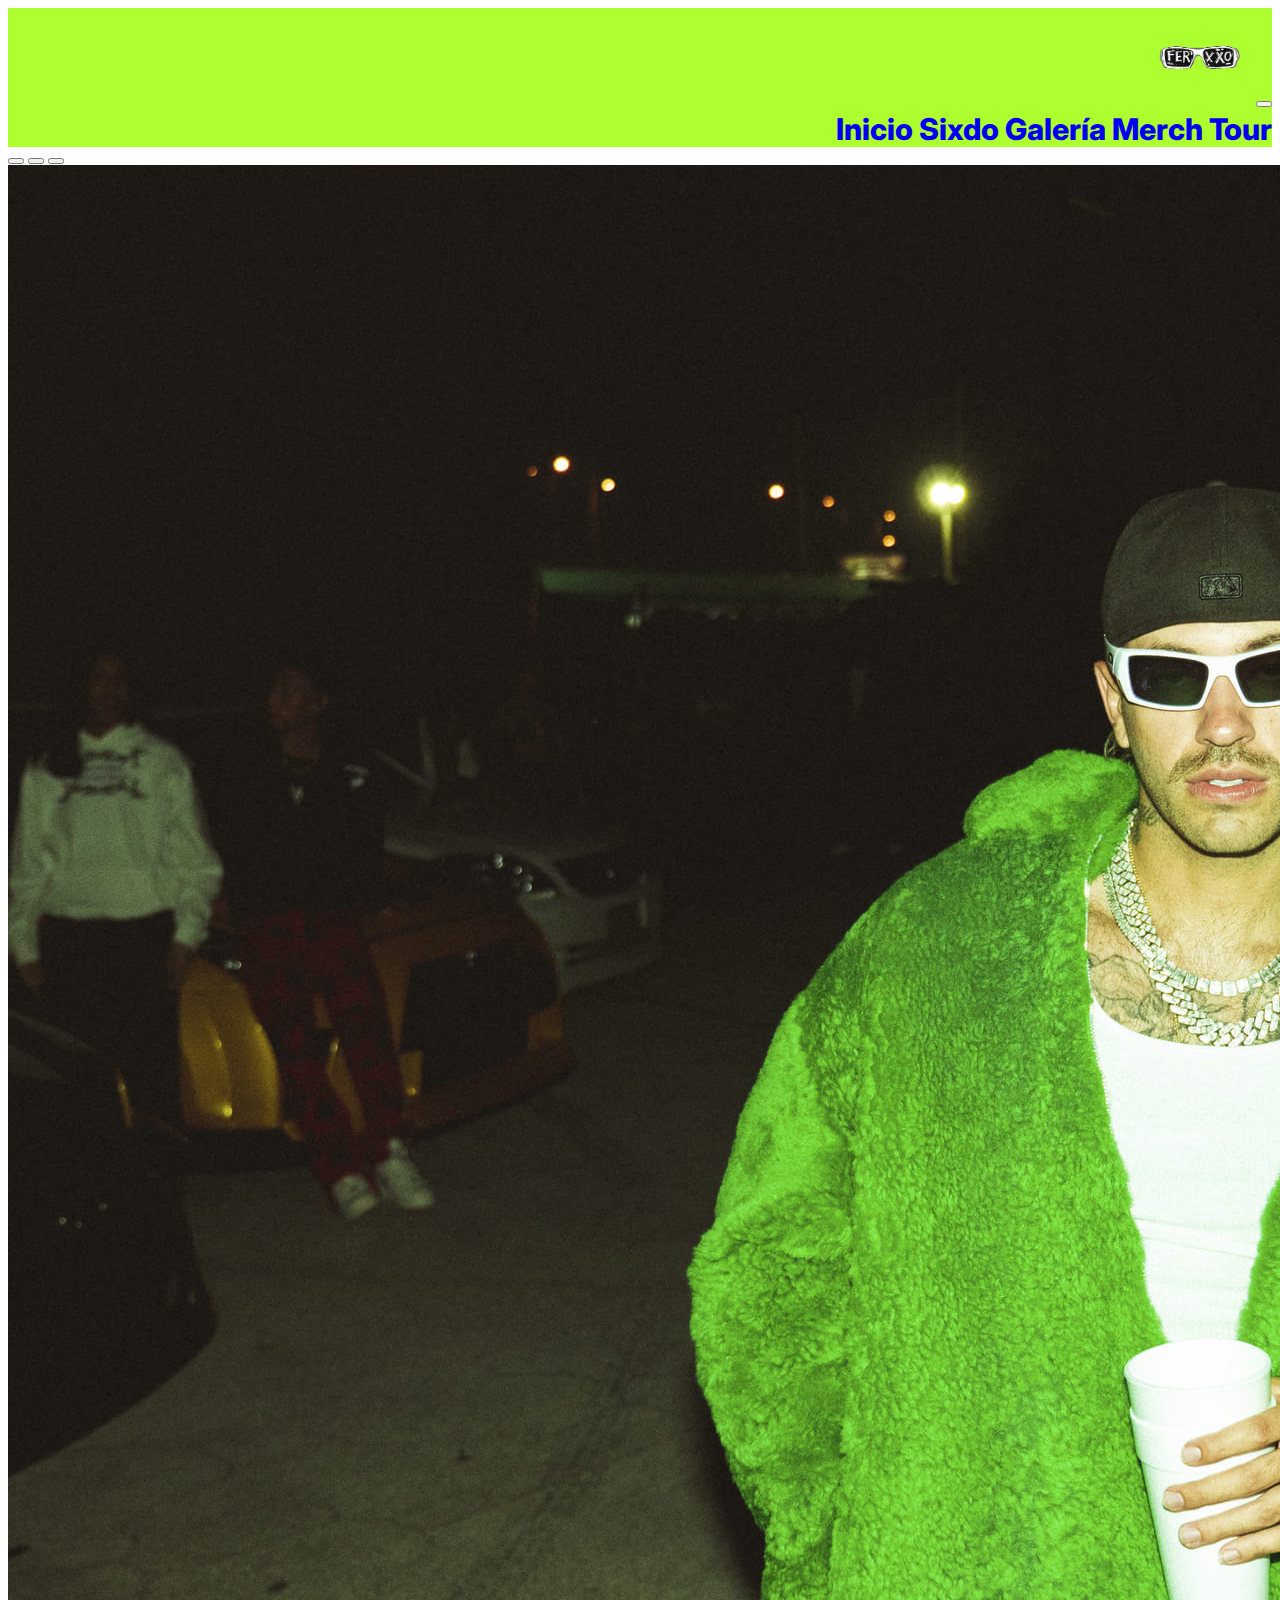
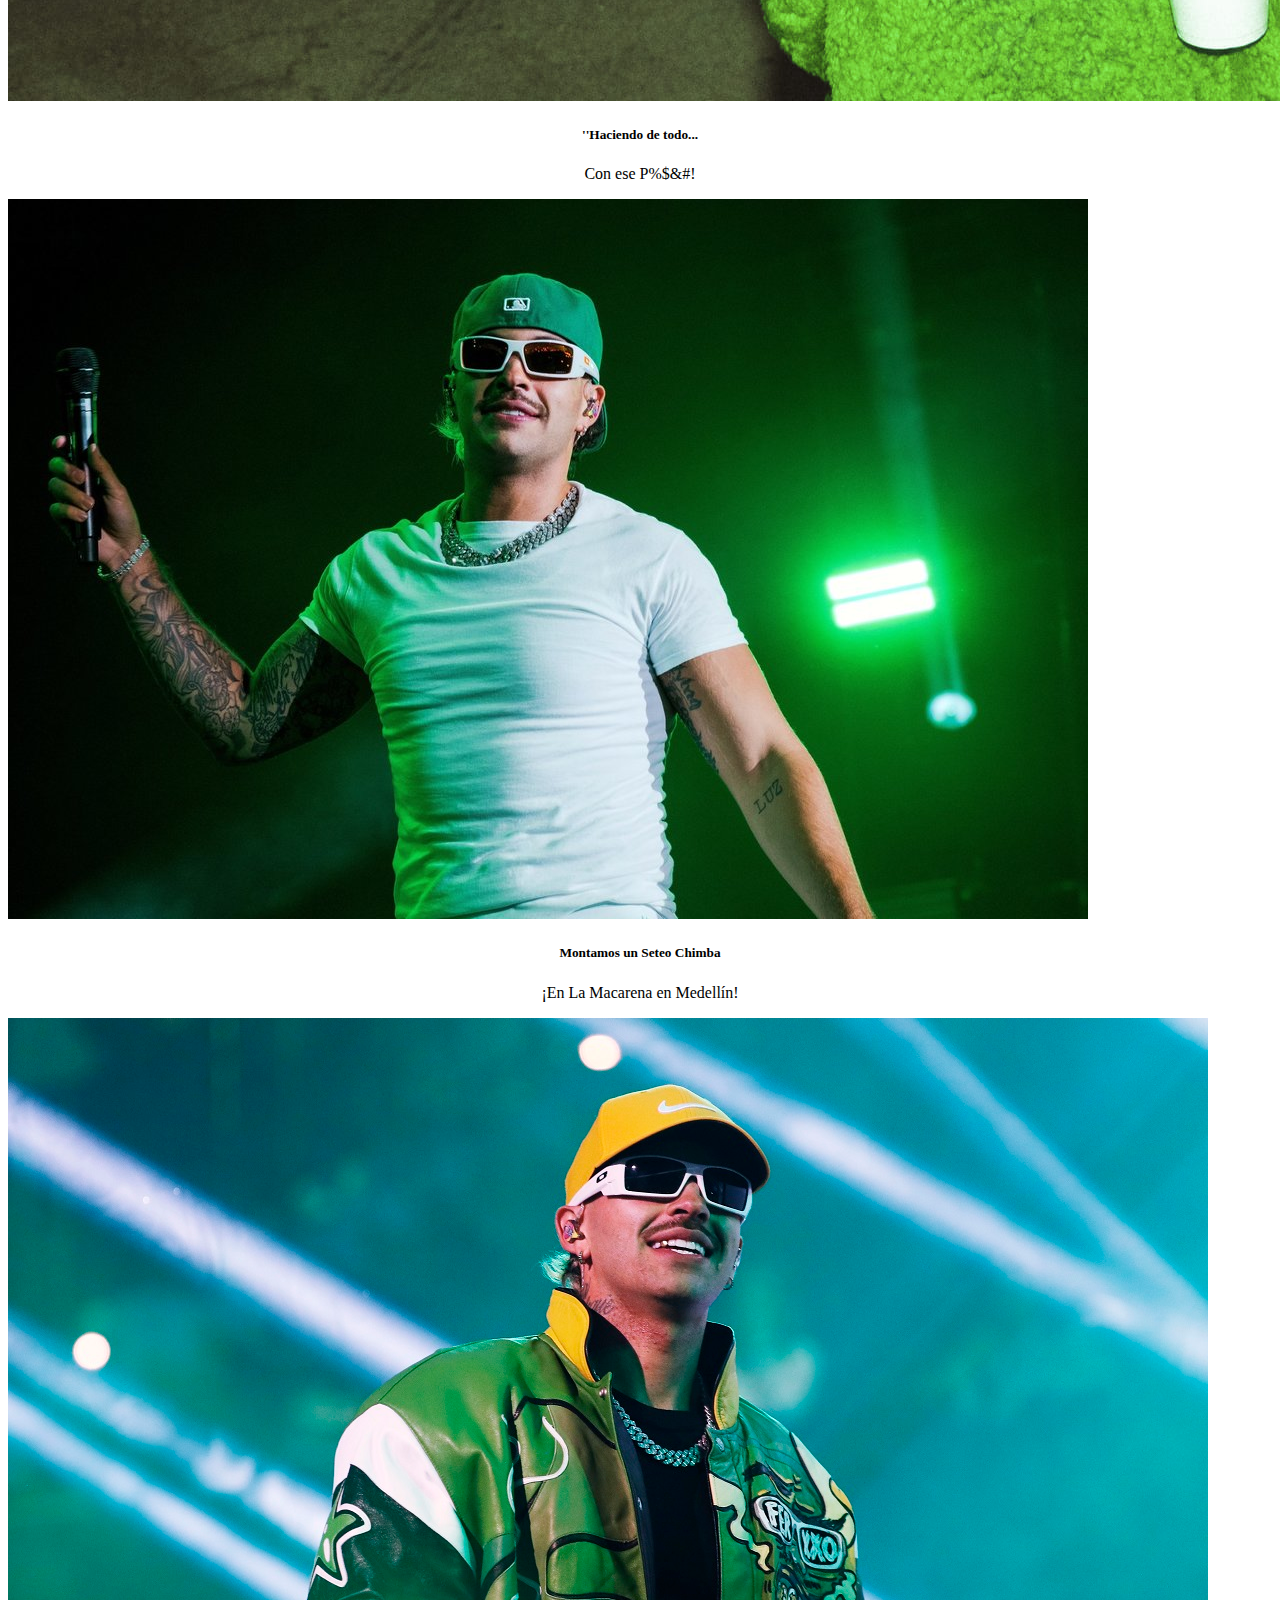
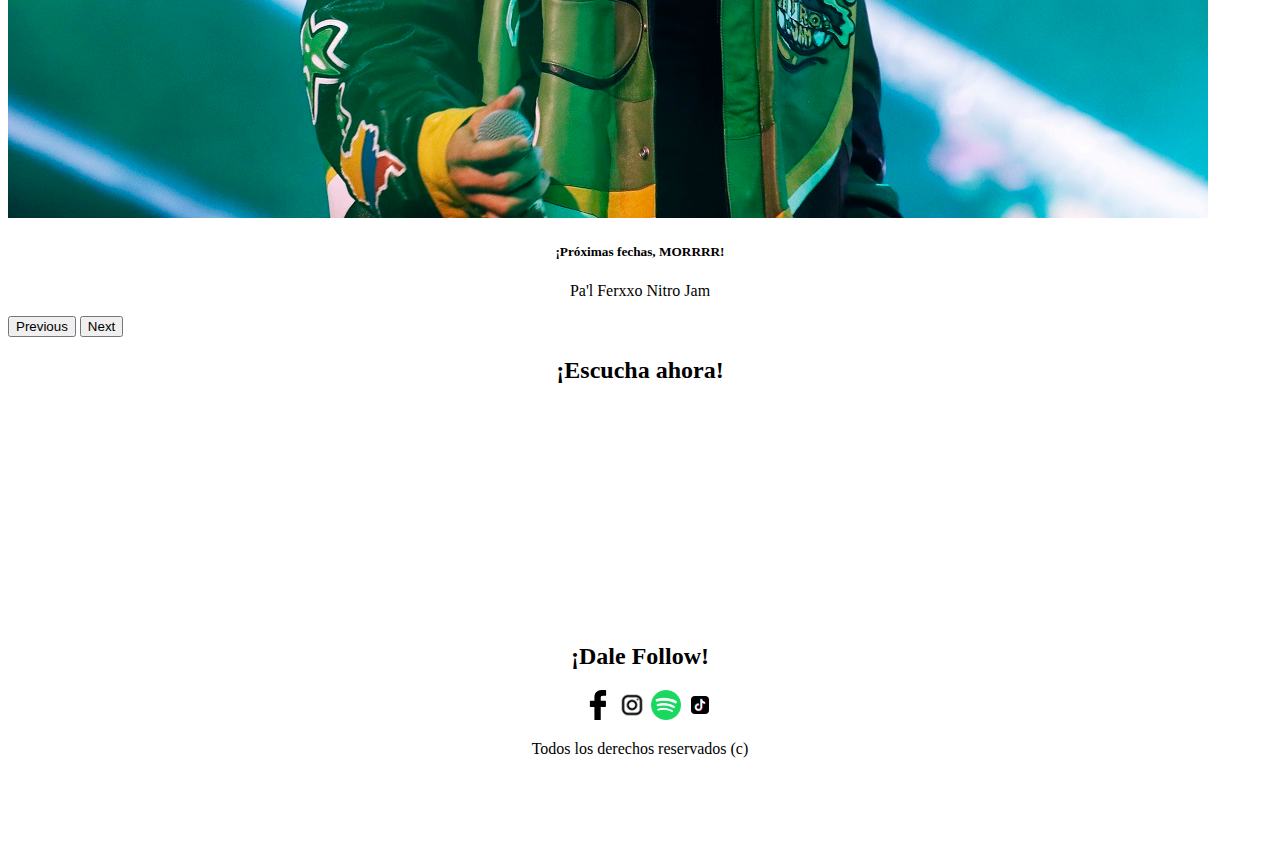
<file: index.html>
<!DOCTYPE html>
<html lang="en">
<head>
    <meta charset="UTF-8">
    <meta name="viewport" content="width=device-width, initial-scale=1.0">
    <link rel="stylesheet" href="css/styles.css">
    <link href="https://cdn.jsdelivr.net/npm/bootstrap@5.3.2/dist/css/bootstrap.min.css" rel="stylesheet" integrity="sha384-T3c6CoIi6uLrA9TneNEoa7RxnatzjcDSCmG1MXxSR1GAsXEV/Dwwykc2MPK8M2HN" crossorigin="anonymous">
    <link rel="shortcut icon" href="img/ferxxo-favicon.jpeg" type="image/x-icon">
<link href="https://fonts.googleapis.com/css2?family=Inter:wght@200;300;500;800&display=swap" rel="stylesheet">
    <title>El Ferxxo</title>
    
</head>
<body>
<header>


    <nav class="navbar navbar-expand-lg custom-font" ml-auto>
        <div class="container-fluid">
          <a class="navbar-brand" href="index.html">
            <img src="img/ferxxo-small.png" alt="logo" class="logo">
          </a>
          <button class="navbar-toggler" type="button" data-bs-toggle="collapse" data-bs-target="#navbarNavAltMarkup" aria-controls="navbarNavAltMarkup" aria-expanded="false" aria-label="Toggle navigation">
            <span class="navbar-toggler-icon"></span>
          </button>
          <div class="collapse navbar-collapse" id="navbarNavAltMarkup">
            <div class="navbar-nav">
              <a class="nav-link active" aria-current="page" href="index.html">Inicio</a>
              <a class="nav-link active" aria-current="page" href="pages/feliz-cumple.html">Sixdo</a>
              <a class="nav-link active" aria-current="page" href="pages/galeria.html">Galería</a>
              <a class="nav-link active" aria-current="page" href="pages/merch.html">Merch</a>
              <a class="nav-link active" aria-current="page" href="pages/tour.html">Tour</a>
            </div>
          </div>
        </div>
      </nav>
</header>  

<div>
    <div id="carouselExampleCaptions" class="carousel slide">
        <div class="carousel-indicators">
          <button type="button" data-bs-target="#carouselExampleCaptions" data-bs-slide-to="0" class="active" aria-current="true" aria-label="Slide 1"></button>
          <button type="button" data-bs-target="#carouselExampleCaptions" data-bs-slide-to="1" aria-label="Slide 2"></button>
          <button type="button" data-bs-target="#carouselExampleCaptions" data-bs-slide-to="2" aria-label="Slide 3"></button>
        </div>
        <div class="carousel-inner">
          <div class="carousel-item active">
            <img src="img/Ferxxo-fullhd.jpeg" class="d-block w-100" alt="carrusel1">
            <div class="carousel-caption d-none d-md-block">
              <h5>''Haciendo de todo...</h5>
              <p>Con ese P%$&#!</p>
            </div>
          </div>
          <div class="carousel-item">
            <img src="img/ferxxo3.jpeg" class="d-block w-100" alt="carrusel2">
            <div class="carousel-caption d-none d-md-block">
              <h5>Montamos un Seteo Chimba</h5>
              <p>¡En La Macarena en Medellín!</p>
            </div>
          </div>
          <div class="carousel-item">
            <img src="img/ferxxo5.jpeg" class="d-block w-100" alt="carrusel3">
            <div class="carousel-caption d-none d-md-block">
              <h5>¡Próximas fechas, MORRRR!</h5>
              <p>Pa'l Ferxxo Nitro Jam</p>
            </div>
          </div>
        </div>
        <button class="carousel-control-prev" type="button" data-bs-target="#carouselExampleCaptions" data-bs-slide="prev">
          <span class="carousel-control-prev-icon" aria-hidden="true"></span>
          <span class="visually-hidden">Previous</span>
        </button>
        <button class="carousel-control-next" type="button" data-bs-target="#carouselExampleCaptions" data-bs-slide="next">
          <span class="carousel-control-next-icon" aria-hidden="true"></span>
          <span class="visually-hidden">Next</span>
        </button>
      </div>
</div>


    <section>
        <h2>¡Escucha ahora!</h2>

        <iframe style="border-radius:12px" src="https://open.spotify.com/embed/artist/2LRoIwlKmHjgvigdNGBHNo?utm_source=generator&theme=0" width="100%" height="152" frameBorder="0" allowfullscreen="" allow="autoplay; clipboard-write; encrypted-media; fullscreen; picture-in-picture" loading="lazy"></iframe>
    </section>

    <footer>

        <section>
            <h2>¡Dale Follow!</h2>
            <div class="social">
                <div class="hijo">
            <a href="https://www.facebook.com/feidMDE" target="_blank" >
                <img src="img/fb-logo.svg" alt="fb-logo" class="fb-logo">
            </a>

            <a href="https://www.instagram.com/feid/" target="_blank" >
                <img src="img/ig-logo.png" alt="ig-logo" class="ig-logo">
            </a>

            <a href="https://open.spotify.com/artist/2LRoIwlKmHjgvigdNGBHNo" target="_blank">
                <img src="img/768px-Spotify.png" alt="spotify-logo" class="spotify-logo">
            </a>

            <a href="https://www.tiktok.com/@ferxxo444?lang=es" target="_blank" >
                <img src="img/tiktok-logo.webp" alt="tiktok-logo" class="tiktok-logo">
            </a>
                </div>
            </div>
        </section>
        <div class="derechos">
            <p>
                Todos los derechos reservados (c)
            </p>
        </div>
        
    </footer>

    <script src="https://cdn.jsdelivr.net/npm/bootstrap@5.3.2/dist/js/bootstrap.bundle.min.js" integrity="sha384-C6RzsynM9kWDrMNeT87bh95OGNyZPhcTNXj1NW7RuBCsyN/o0jlpcV8Qyq46cDfL" crossorigin="anonymous"></script>
</body>
</html>
</file>
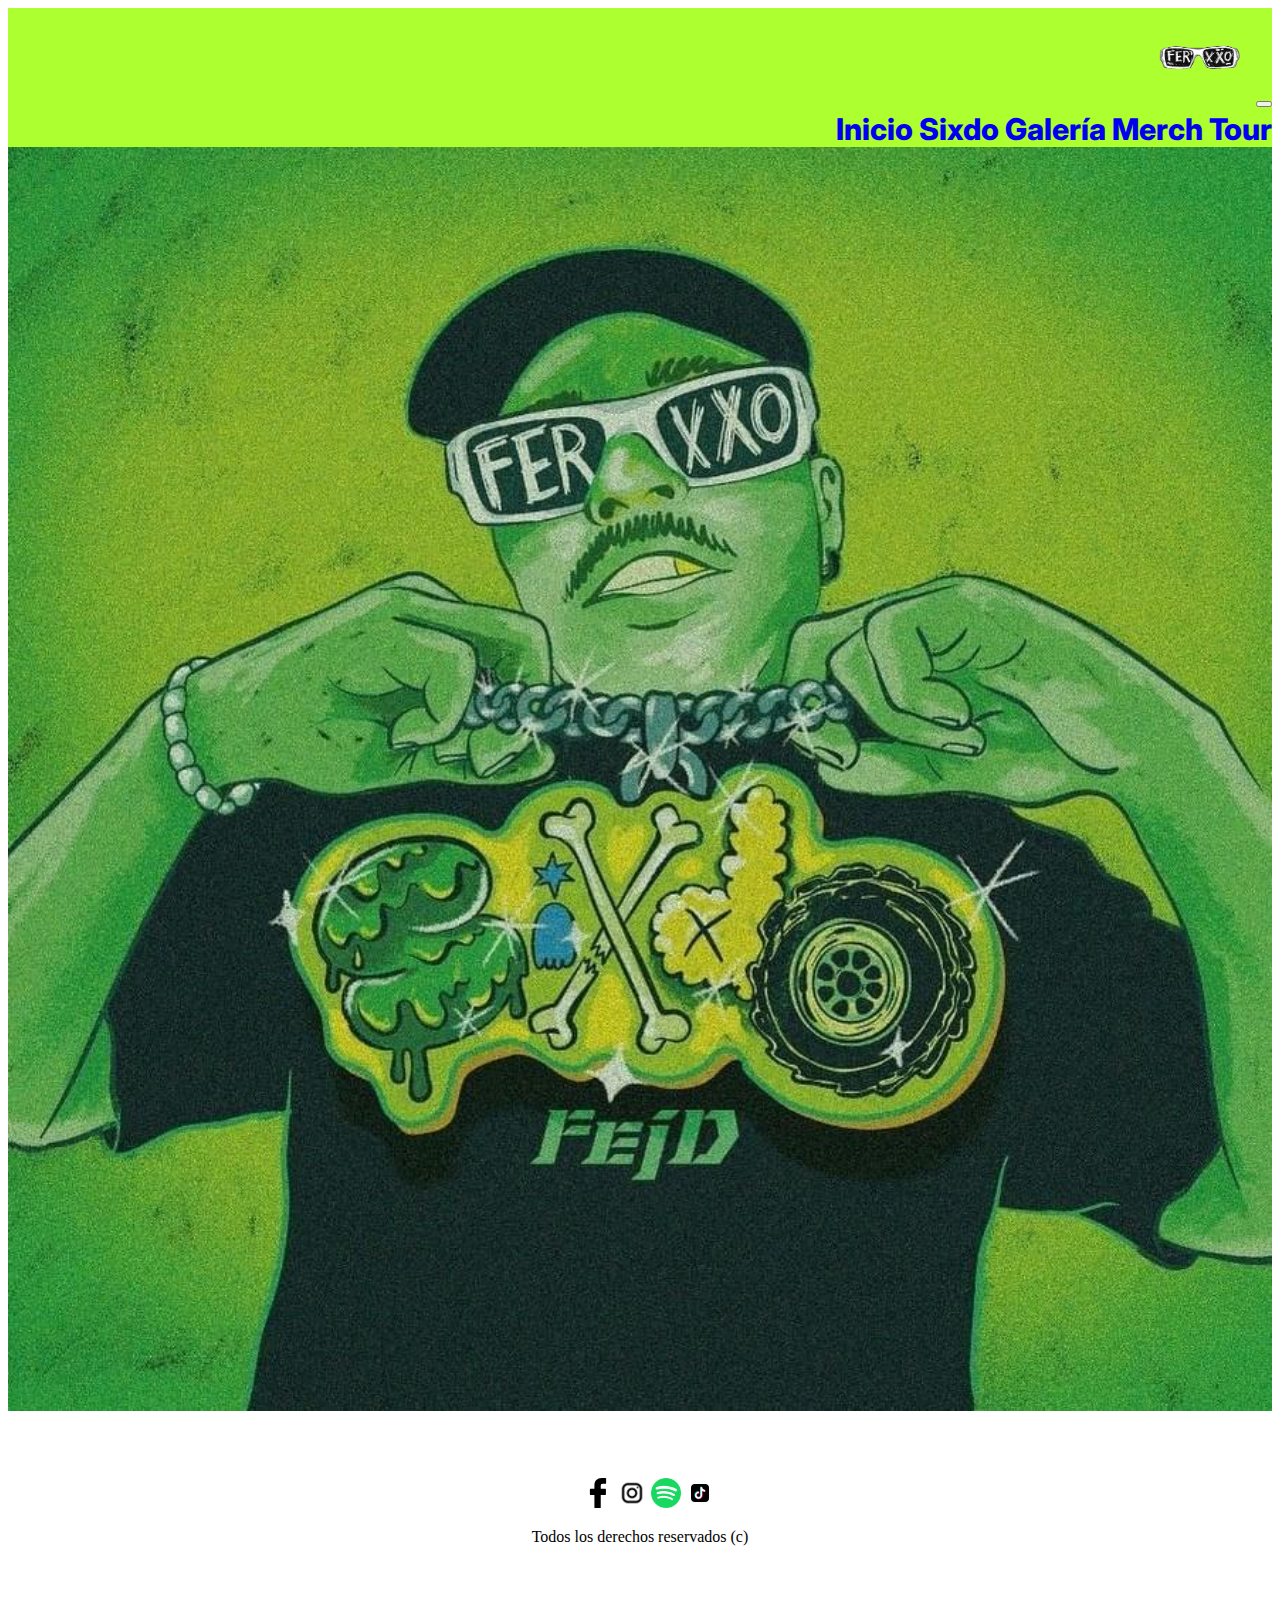
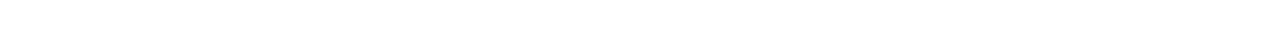
<file: pages/feliz-cumple.html>
<!DOCTYPE html>
<html lang="en">
<head>
    <meta charset="UTF-8">
    <meta name="viewport" content="width=device-width, initial-scale=1.0">
    <link rel="stylesheet" href="../css/styles.css">
    <link href="https://cdn.jsdelivr.net/npm/bootstrap@5.3.2/dist/css/bootstrap.min.css" rel="stylesheet" integrity="sha384-T3c6CoIi6uLrA9TneNEoa7RxnatzjcDSCmG1MXxSR1GAsXEV/Dwwykc2MPK8M2HN" crossorigin="anonymous">    
    <link rel="shortcut icon" href="../img/ferxxo-favicon.jpeg" type="image/x-icon">
    <link href="https://fonts.googleapis.com/css2?family=Inter:wght@200;300;500;800&display=swap" rel="stylesheet">
    <title>Sixdo</title>
    
</head>
<body>
<header>


    <nav class="navbar navbar-expand-lg" ml-auto>
        <div class="container-fluid">
          <a class="navbar-brand" href="index.html">
            <img src="../img/ferxxo-small.png" alt="logo" class="logo">
          </a>
          <button class="navbar-toggler" type="button" data-bs-toggle="collapse" data-bs-target="#navbarNavAltMarkup" aria-controls="navbarNavAltMarkup" aria-expanded="false" aria-label="Toggle navigation">
            <span class="navbar-toggler-icon"></span>
          </button>
          <div class="collapse navbar-collapse" id="navbarNavAltMarkup">
            <div class="navbar-nav">
              <a class="nav-link active" aria-current="page" href="../index.html">Inicio</a>
              <a class="nav-link active" aria-current="page" href="feliz-cumple.html">Sixdo</a>
              <a class="nav-link active" aria-current="page" href="galeria.html">Galería</a>
              <a class="nav-link active" aria-current="page" href="merch.html">Merch</a>
              <a class="nav-link active" aria-current="page" href="tour.html">Tour</a>

            </div>
          </div>
        </div>
      </nav>
</header>  

    <section>
        <a href="https://open.spotify.com/album/31L7J7AO993tSBxAunoeoa">
            <img src="../img/sixdo.jpeg" alt="sixdo" class="sixdo-cover">
        </a>
        
    </section>

<footer>

    <section>
        <div class="social">
            <div class="hijo">
        <a href="https://www.facebook.com/feidMDE" target="_blank" >
            <img src="../img/fb-logo.svg" alt="fb-logo" class="fb-logo">
        </a>

        <a href="https://www.instagram.com/feid/" target="_blank" >
            <img src="../img/ig-logo.png" alt="ig-logo" class="ig-logo">
        </a>

        <a href="https://open.spotify.com/artist/2LRoIwlKmHjgvigdNGBHNo" target="_blank">
            <img src="../img/768px-Spotify.png" alt="spotify-logo" class="spotify-logo">
        </a>

        <a href="https://www.tiktok.com/@ferxxo444?lang=es" target="_blank" >
            <img src="../img/tiktok-logo.webp" alt="tiktok-logo" class="tiktok-logo">
        </a>
            </div>
        </div>
    </section>
    <div class="derechos">
        <p>
            Todos los derechos reservados (c)
        </p>
    </div>
    
</footer>

<script src="https://cdn.jsdelivr.net/npm/bootstrap@5.3.2/dist/js/bootstrap.bundle.min.js" integrity="sha384-C6RzsynM9kWDrMNeT87bh95OGNyZPhcTNXj1NW7RuBCsyN/o0jlpcV8Qyq46cDfL" crossorigin="anonymous"></script>

</body>
</html>
</file>
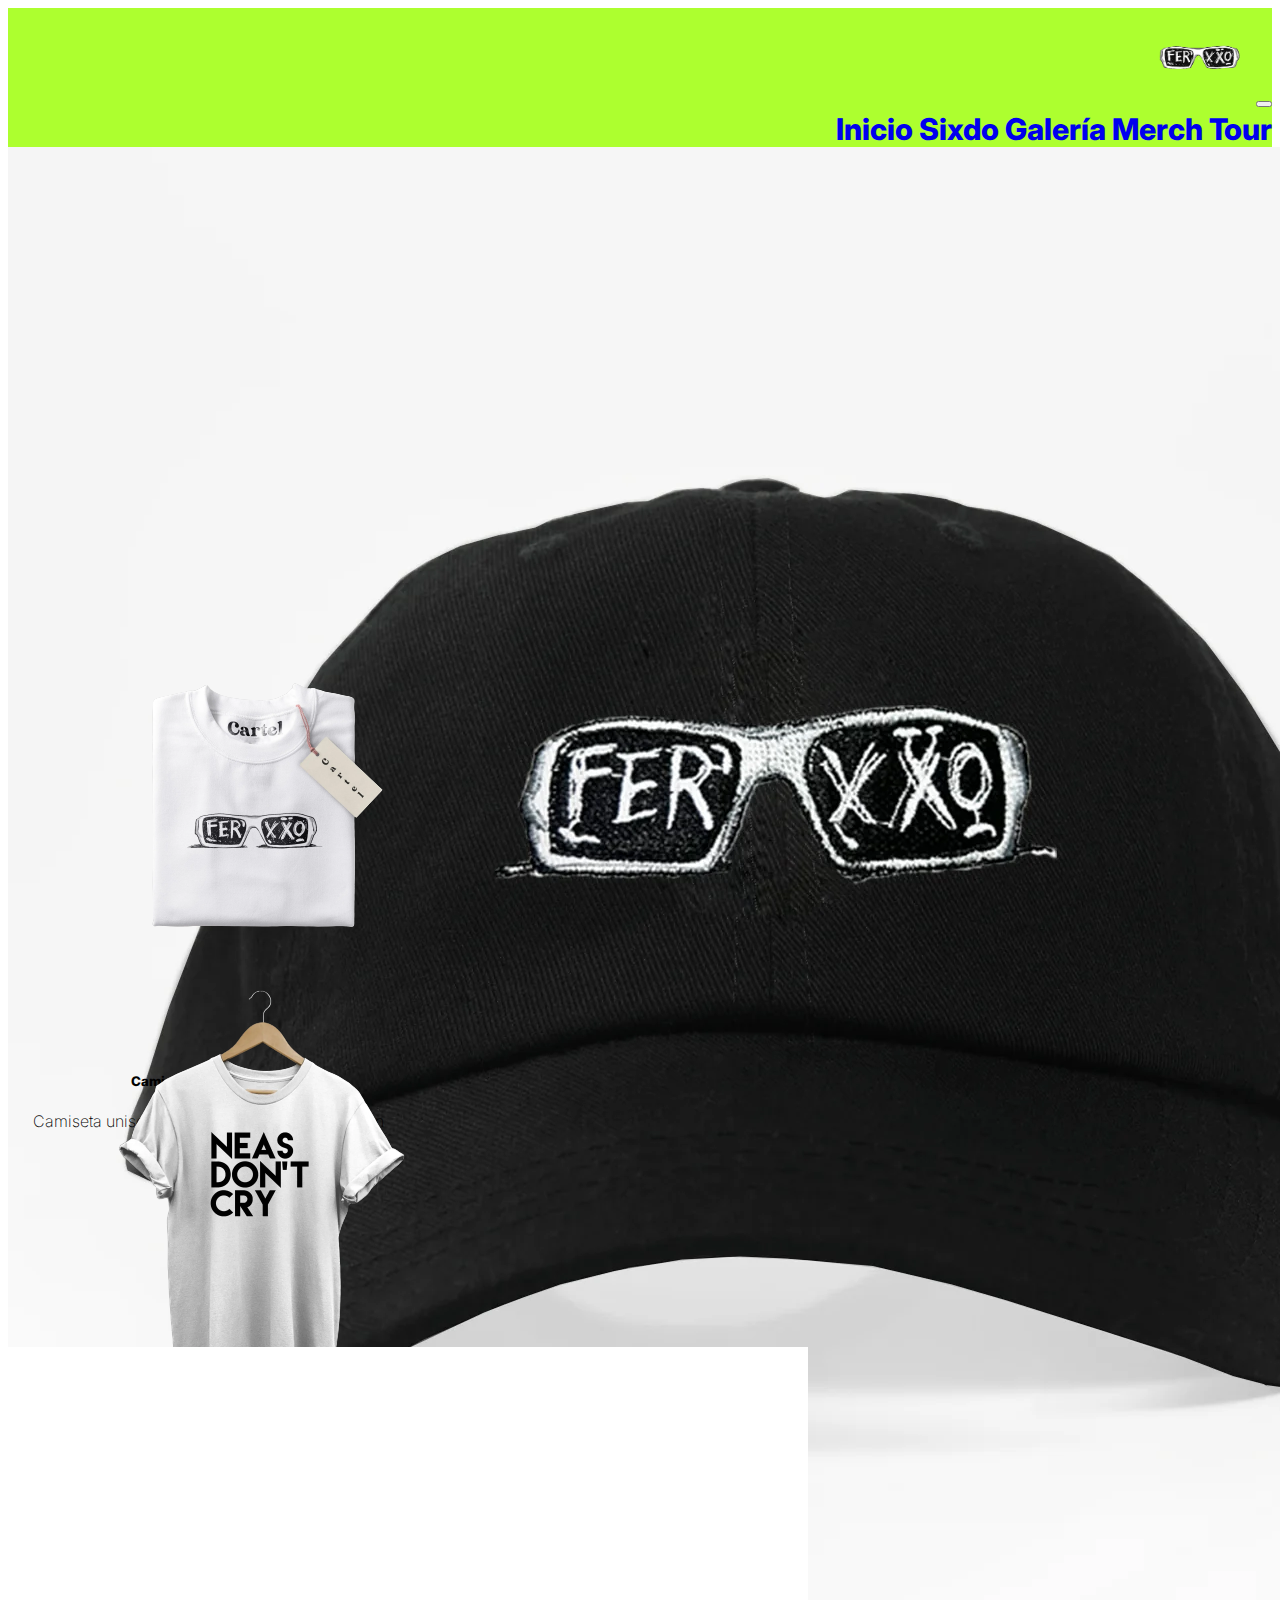
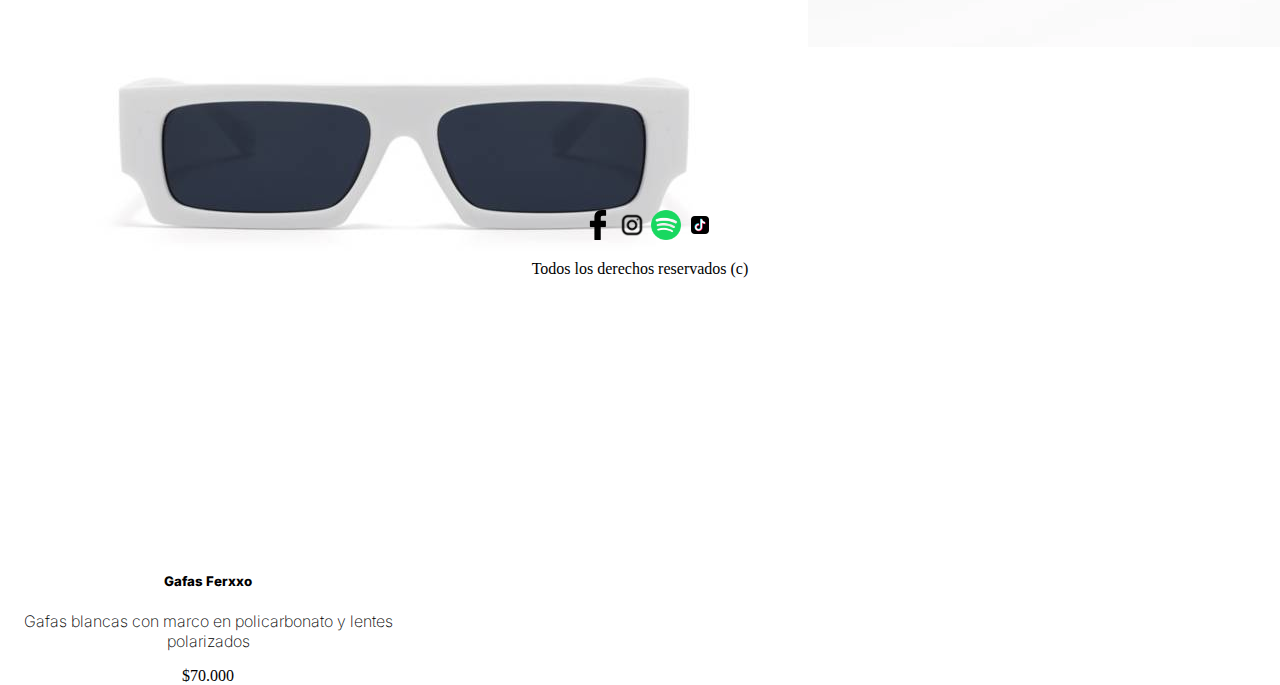
<file: pages/merch.html>
<!DOCTYPE html>
<html lang="en">
<head>
    <meta charset="UTF-8">
    <meta name="viewport" content="width=device-width, initial-scale=1.0">
    <link rel="stylesheet" href="../css/styles.css">
    <link href="https://cdn.jsdelivr.net/npm/bootstrap@5.3.2/dist/css/bootstrap.min.css" rel="stylesheet" integrity="sha384-T3c6CoIi6uLrA9TneNEoa7RxnatzjcDSCmG1MXxSR1GAsXEV/Dwwykc2MPK8M2HN" crossorigin="anonymous">
    <link rel="shortcut icon" href="../img/ferxxo-favicon.jpeg" type="image/x-icon">
    <link href="https://fonts.googleapis.com/css2?family=Inter:wght@200;300;500;800&display=swap" rel="stylesheet">
    <title>Merch</title>
    
</head>
<body>
    <header>
    
        <nav class="navbar navbar-expand-lg">
            <div class="container-fluid">
            <a class="navbar-brand" href="index.html">
                <img src="../img/ferxxo-small.png" alt="logo" class="logo">
            </a>
            <button class="navbar-toggler" type="button" data-bs-toggle="collapse" data-bs-target="#navbarNavAltMarkup" aria-controls="navbarNavAltMarkup" aria-expanded="false" aria-label="Toggle navigation">
                <span class="navbar-toggler-icon"></span>
            </button>
            <div class="collapse navbar-collapse" id="navbarNavAltMarkup">
                <div class="navbar-nav">
                <a class="nav-link active" aria-current="page" href="../index.html">Inicio</a>
                <a class="nav-link active" aria-current="page" href="feliz-cumple.html">Sixdo</a>
                <a class="nav-link active" aria-current="page" href="galeria.html">Galería</a>
                <a class="nav-link active" aria-current="page" href="merch.html">Merch</a>
                <a class="nav-link active" aria-current="page" href="tour.html">Tour</a>
    
                </div>
            </div>
            </div>
        </nav>
        
    </header>  
    
    <section>
        <div>
            <div class="row row-cols-1 row-cols-md-2 row-cols-lg-3">
                <div class="col">
                <div class="card">
                    <img src="../img/gorraferxxonegra.webp" class="card-img-top" alt="gorra-negra">
                    <div class="card-body">
                    <h5 class="card-title">Gorra Ferxxo - Negra</h5>
                    <p class="card-text"> Gorra bordada con cierre de hebilla de metal. 100% algodón lavado.
                    </p>
                    <p>$50.000</p>
                    </div>
                </div>
                </div>
                <div class="col">
                <div class="card">
                    <img src="../img/camiseta-blanca.png" class="card-img-top" alt="...">
                    <div class="card-body">
                    <h5 class="card-title">Camiseta Ferxxo Gafas</h5>
                    <p class="card-text">Camiseta unisex "Ferxxo Gafas". Color blanco en algodón peinado.</p>
                    <p>$50.000</p>
                    </div>
                </div>
                </div>
                <div class="col">
                <div class="card">
                    <img src="../img/Neas-dont-cry.png" class="card-img-top" alt="...">
                    <div class="card-body">
                    <h5 class="card-title">Camiseta Neas Don't Cry</h5>
                    <p class="card-text">Camiseta Unisex: “Neas don’t cry”.
                    </p>
                    <div class="color-disponible">
                        <p>Disponible en:</p>
                    <ul>
                        <li>Color blanco algodón peinado.</li>
                        <li>Color negro algodón peinado.</li>
                    </ul>
                    </div>
                    <p>$50.000</p>
                    
                    </div>
                </div>
                </div>
                <div class="col">
                <div class="card">
                    <img src="../img/gafas-ferxxo.jpeg" class="card-img-top" alt="...">
                    <div class="card-body">
                    <h5 class="card-title">Gafas Ferxxo</h5>
                    <p class="card-text">Gafas blancas con marco en policarbonato y lentes polarizados</p>
                    <p>$70.000</p>
                    </div>
                </div>
                </div>
            </div>
        </div>
    </section>

    <footer>

        <section>
            <div class="social">
                <div class="hijo">
            <a href="https://www.facebook.com/feidMDE" target="_blank" >
                <img src="../img/fb-logo.svg" alt="fb-logo" class="fb-logo">
            </a>

            <a href="https://www.instagram.com/feid/" target="_blank" >
                <img src="../img/ig-logo.png" alt="ig-logo" class="ig-logo">
            </a>

            <a href="https://open.spotify.com/artist/2LRoIwlKmHjgvigdNGBHNo" target="_blank">
                <img src="../img/768px-Spotify.png" alt="spotify-logo" class="spotify-logo">
            </a>

            <a href="https://www.tiktok.com/@ferxxo444?lang=es" target="_blank" >
                <img src="../img/tiktok-logo.webp" alt="tiktok-logo" class="tiktok-logo">
            </a>
                </div>
            </div>
        </section>
        <div class="derechos">
            <p>
                Todos los derechos reservados (c)
            </p>
        </div>
        
    </footer>
    <script src="https://cdn.jsdelivr.net/npm/bootstrap@5.3.2/dist/js/bootstrap.bundle.min.js" integrity="sha384-C6RzsynM9kWDrMNeT87bh95OGNyZPhcTNXj1NW7RuBCsyN/o0jlpcV8Qyq46cDfL" crossorigin="anonymous"></script>
</body>
</html>
</file>
<file: css/styles.css>
* {
    text-decoration: none;
}

.navbar {
    font-family: 'Inter', sans-serif;
    font-weight: 800;
    font-size: 30px;
    background-color: greenyellow;
    text-align: right;
}

.custom-font {
    font-family: 'Inter', sans-serif;
}


.sixdo-cover {
    width: 100%;
}


.logo {
    width: 100px;
}

p {
    text-align: center;
}

.titulo-galeria{
    background-color: black;
    color: white;
    font-family: 'Inter', sans-serif;
    font-weight: 800;
    text-align: center;

}

#galeria {
    display: grid;
    grid-template-areas: 
    "foto2 foto2 foto2 foto1"
    "foto2 foto2 foto2 foto1"
    "foto2 foto2 foto2 foto6"
    "foto4 foto3 foto5 foto6";
    gap: 5px;
    
}

.foto1, .foto2, .foto3, .foto4, .foto5, .foto6 {
    max-width: 100%;
    height: 400px;
    background-size: cover;
    background-repeat: no-repeat;
    background-position: center;
}

.foto1 {
    background-image: url(../img/ferxxo1.webp);
    grid-area: foto1;
}

.foto2 {
    background-image: url(../img/ferxxo2.webp);
    grid-area: foto2;
    height: 100%;
}

.foto3 {
    background-image: url(../img/ferxxo3.jpeg);
    grid-area: foto3;
    height: 400px;
}

.foto4 {
    background-image: url(../img/ferxxo4.jpeg);
    grid-area: foto4;
}

.foto5 {
    background-image: url(../img/ferxxo5.jpeg);
    grid-area: foto5;
}

.foto6 {
    background-image: url(../img/ferxxo6.webp);
    grid-area: foto6;
}
footer {
    padding: 5%;
    background-color: white;
}

h5 {
    text-align: center;
}

.card {
    height: 400px;
    width: 400px;
}

.card-title {
    font-family: 'Inter', sans-serif;
    font-weight: 800;
}

.card-text {
    font-family: 'Inter', sans-serif;
    font-weight: 200;
}

.color-disponible {
    font-family: 'Inter', sans-serif;
    font-weight: 200;
}

.cover {
    padding: 5px;
}

.fb-logo {
    width: 30px;
}

.ig-logo {
    width: 30px;
}
.spotify-logo {
    width: 30px;
}

.tiktok-logo {
    width: 30px;
}

.social {
    display: inline;
    position: relative;
    left: 45%;
}

.banner-tour {
    width: 100%;
}

h2 {
    text-align: center;

}
</file>
